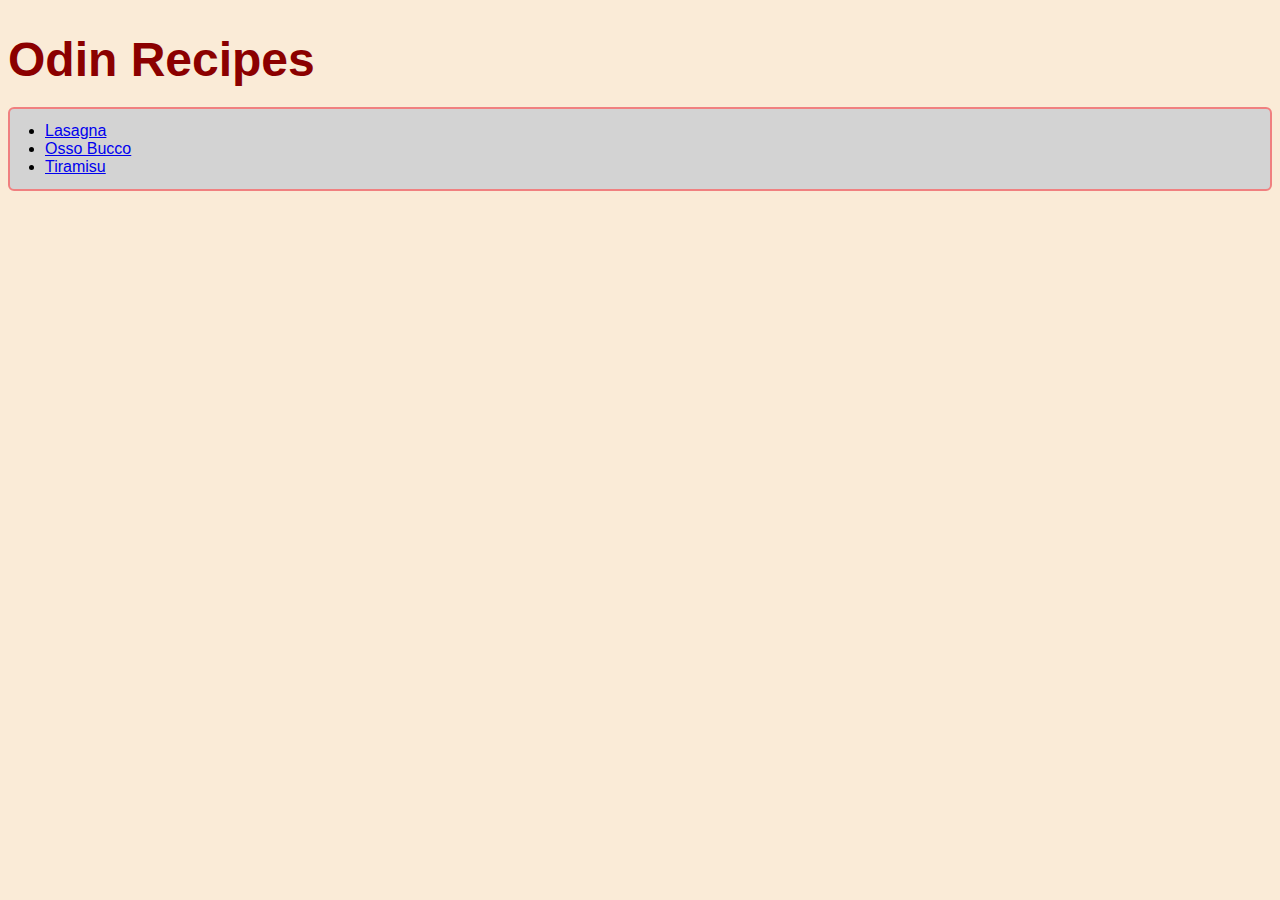
<file: index.html>
<!DOCTYPE html>
<html lang="en">
<head>
    <meta charset="UTF-8">
    <meta name="viewport" content="width=device-width, initial-scale=1.0">
    <title>Delicious Recipes</title>
    <link rel="stylesheet" href="styles.css">
</head>
<body>
    <h1 id="grand-title">
        Odin Recipes
    </h1>

    <div>
        <ul>
            <li><a href="recipes/lasagna.html">Lasagna</a></li>
            <li><a href="recipes/osso-bucco.html">Osso Bucco</a></li>
            <li><a href="recipes/tiramisu.html">Tiramisu</a></li>
        </ul>
    </div>

</body>
</html>
</file>
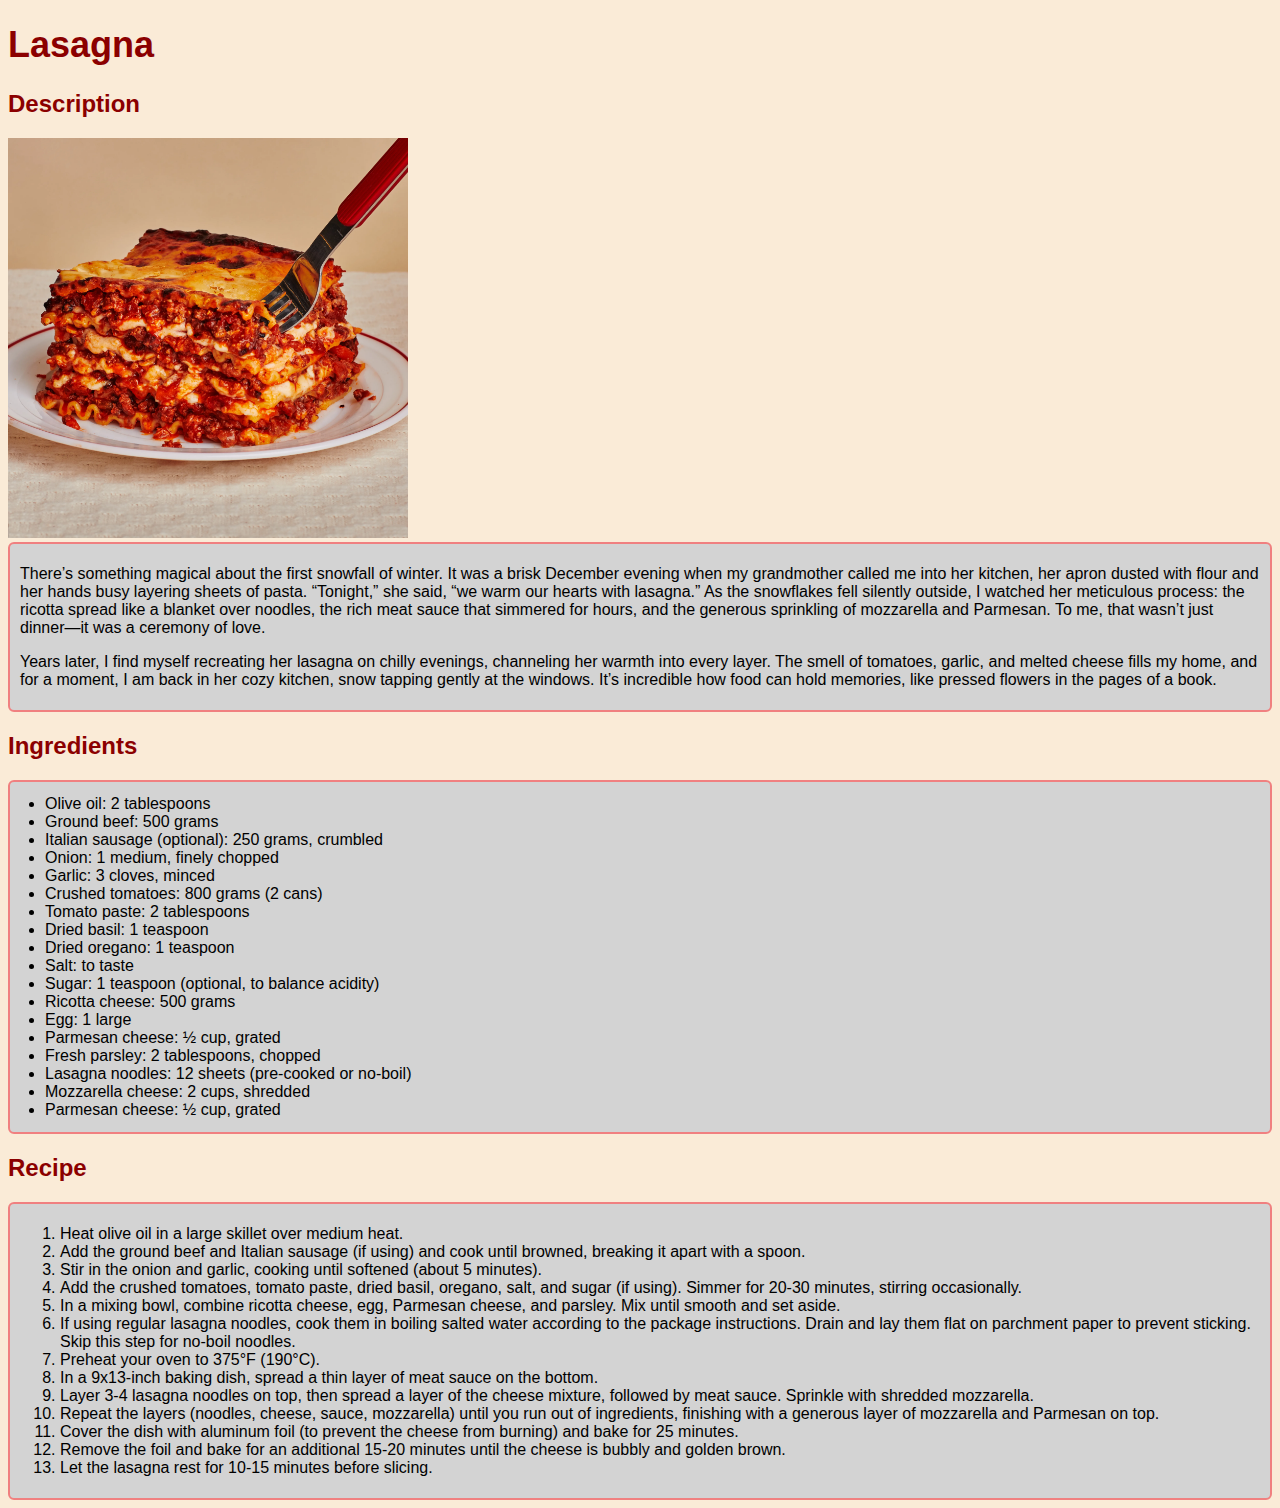
<file: recipes/lasagna.html>
<!DOCTYPE html>
<html lang="en">

<head>
    <meta charset="UTF-8">
    <meta name="viewport" content="width=device-width, initial-scale=1.0">
    <link rel="stylesheet" href="../styles.css">
    <title>Lasagna</title>
</head>

<body>
    <h1>
        Lasagna
    </h1>

    <h2>Description</h2>

    <img src="../images/lasagna.webp" alt="Lasagna" height="400" width="400">

    <br>

    <div>
        <p>There’s something magical about the first snowfall of winter. It was a brisk December evening when my grandmother
            called me into her kitchen, her apron dusted with flour and her hands busy layering sheets of pasta. “Tonight,”
            she said, “we warm our hearts with lasagna.” As the snowflakes fell silently outside, I watched her meticulous
            process: the ricotta spread like a blanket over noodles, the rich meat sauce that simmered for hours, and the
            generous sprinkling of mozzarella and Parmesan. To me, that wasn’t just dinner—it was a ceremony of love.</p>
        <p>Years later, I find myself recreating her lasagna on chilly evenings, channeling her warmth into every layer. The
            smell of tomatoes, garlic, and melted cheese fills my home, and for a moment, I am back in her cozy kitchen,
            snow tapping gently at the windows. It’s incredible how food can hold memories, like pressed flowers in the
            pages of a book.</p>
    </div>

    <h2>Ingredients</h2>

    <div>
        <ul>
            <li>Olive oil: 2 tablespoons</li>
            <li>Ground beef: 500 grams</li>
            <li>Italian sausage (optional): 250 grams, crumbled</li>
            <li>Onion: 1 medium, finely chopped</li>
            <li>Garlic: 3 cloves, minced</li>
            <li>Crushed tomatoes: 800 grams (2 cans)</li>
            <li>Tomato paste: 2 tablespoons</li>
            <li>Dried basil: 1 teaspoon</li>
            <li>Dried oregano: 1 teaspoon</li>
            <li>Salt: to taste</li>
            <li>Sugar: 1 teaspoon (optional, to balance acidity)</li>
            <li>Ricotta cheese: 500 grams</li>
            <li>Egg: 1 large</li>
            <li>Parmesan cheese: ½ cup, grated</li>
            <li>Fresh parsley: 2 tablespoons, chopped</li>
            <li>Lasagna noodles: 12 sheets (pre-cooked or no-boil)</li>
            <li>Mozzarella cheese: 2 cups, shredded</li>
            <li>Parmesan cheese: ½ cup, grated</li>
        </ul>
    </div>

    <h2>Recipe</h2>
    
    <div>
        <ol>
            <li>Heat olive oil in a large skillet over medium heat.</li>
            <li>Add the ground beef and Italian sausage (if using) and cook until browned, breaking it apart with a spoon.</li>
            <li>Stir in the onion and garlic, cooking until softened (about 5 minutes).</li>
            <li>Add the crushed tomatoes, tomato paste, dried basil, oregano, salt, and sugar (if using). Simmer for 20-30 minutes, stirring occasionally.</li>
            <li>In a mixing bowl, combine ricotta cheese, egg, Parmesan cheese, and parsley. Mix until smooth and set aside.</li>
            <li>If using regular lasagna noodles, cook them in boiling salted water according to the package instructions. Drain and lay them flat on parchment paper to prevent sticking. Skip this step for no-boil noodles.</li>
            <li>Preheat your oven to 375°F (190°C).</li>
            <li>In a 9x13-inch baking dish, spread a thin layer of meat sauce on the bottom.</li>
            <li>Layer 3-4 lasagna noodles on top, then spread a layer of the cheese mixture, followed by meat sauce. Sprinkle with shredded mozzarella.</li>
            <li>Repeat the layers (noodles, cheese, sauce, mozzarella) until you run out of ingredients, finishing with a generous layer of mozzarella and Parmesan on top.</li>
            <li>Cover the dish with aluminum foil (to prevent the cheese from burning) and bake for 25 minutes.</li>
            <li>Remove the foil and bake for an additional 15-20 minutes until the cheese is bubbly and golden brown.</li>
            <li>Let the lasagna rest for 10-15 minutes before slicing.</li>
        </ol>
    </div>

</body>

</html>
</file>
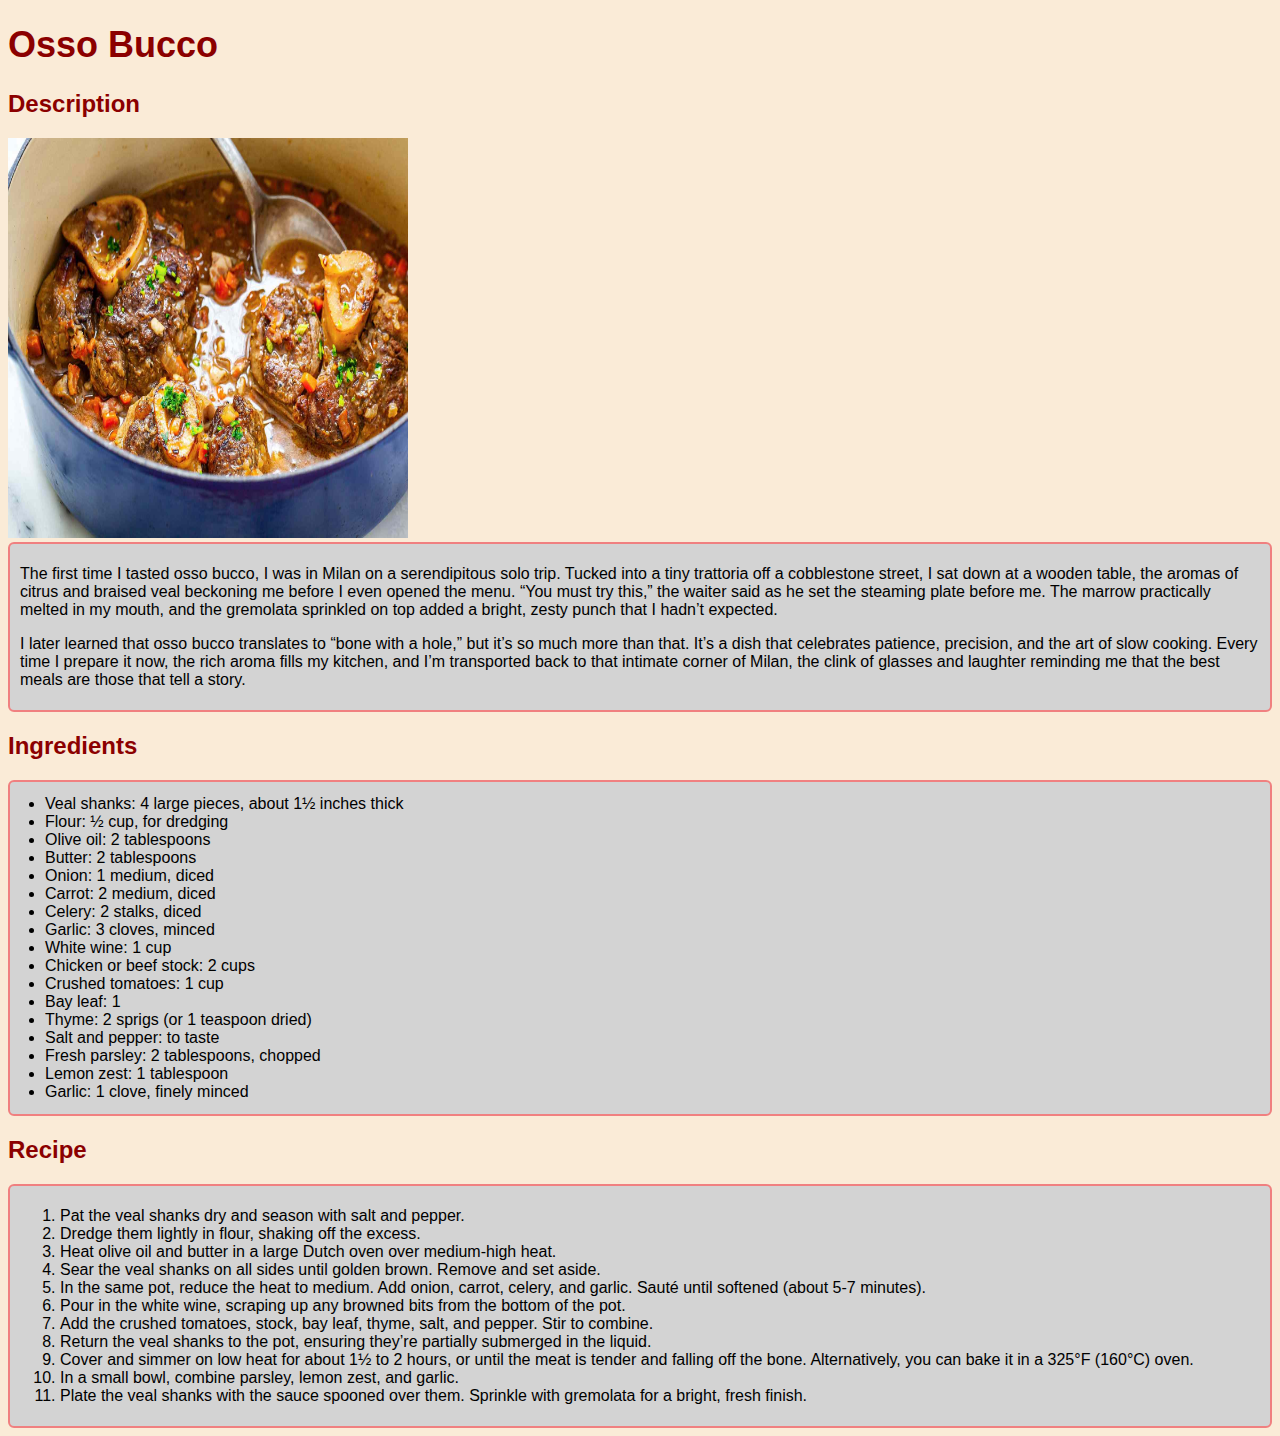
<file: recipes/osso-bucco.html>
<!DOCTYPE html>
<html lang="en">
<head>
    <meta charset="UTF-8">
    <meta name="viewport" content="width=device-width, initial-scale=1.0">
    <link rel="stylesheet" href="../styles.css">
    <title>Osso Bucco</title>
</head>
<body>
    <h1>
        Osso Bucco
    </h1>

    <h2>Description</h2>
    
    <img src="../images/osso-bucco.jpg" alt="Osso Bucco" height="400" width="400">
    
    <br>
    
    <div>
        <p>The first time I tasted osso bucco, I was in Milan on a serendipitous solo trip. Tucked into a tiny trattoria off a cobblestone street, I sat down at a wooden table, the aromas of citrus and braised veal beckoning me before I even opened the menu. “You must try this,” the waiter said as he set the steaming plate before me. The marrow practically melted in my mouth, and the gremolata sprinkled on top added a bright, zesty punch that I hadn’t expected.</p>
        <p>I later learned that osso bucco translates to “bone with a hole,” but it’s so much more than that. It’s a dish that celebrates patience, precision, and the art of slow cooking. Every time I prepare it now, the rich aroma fills my kitchen, and I’m transported back to that intimate corner of Milan, the clink of glasses and laughter reminding me that the best meals are those that tell a story.</p>
    </div>

    <h2>Ingredients</h2>

    <div>
        <ul>
            <li>Veal shanks: 4 large pieces, about 1½ inches thick</li>
            <li>Flour: ½ cup, for dredging</li>
            <li>Olive oil: 2 tablespoons</li>
            <li>Butter: 2 tablespoons</li>
            <li>Onion: 1 medium, diced</li>
            <li>Carrot: 2 medium, diced</li>
            <li>Celery: 2 stalks, diced</li>
            <li>Garlic: 3 cloves, minced</li>
            <li>White wine: 1 cup</li>
            <li>Chicken or beef stock: 2 cups</li>
            <li>Crushed tomatoes: 1 cup</li>
            <li>Bay leaf: 1</li>
            <li>Thyme: 2 sprigs (or 1 teaspoon dried)</li>
            <li>Salt and pepper: to taste</li>
            <li>Fresh parsley: 2 tablespoons, chopped</li>
            <li>Lemon zest: 1 tablespoon</li>
            <li>Garlic: 1 clove, finely minced</li>
        </ul>
    </div>

    <h2>Recipe</h2>

    <div>
        <ol>
            <li>Pat the veal shanks dry and season with salt and pepper.</li>
            <li>Dredge them lightly in flour, shaking off the excess.</li>
            <li>Heat olive oil and butter in a large Dutch oven over medium-high heat.</li>
            <li>Sear the veal shanks on all sides until golden brown. Remove and set aside.</li>
            <li>In the same pot, reduce the heat to medium. Add onion, carrot, celery, and garlic. Sauté until softened (about 5-7 minutes).</li>
            <li>Pour in the white wine, scraping up any browned bits from the bottom of the pot.</li>
            <li>Add the crushed tomatoes, stock, bay leaf, thyme, salt, and pepper. Stir to combine.</li>
            <li>Return the veal shanks to the pot, ensuring they’re partially submerged in the liquid.</li>
            <li>Cover and simmer on low heat for about 1½ to 2 hours, or until the meat is tender and falling off the bone. Alternatively, you can bake it in a 325°F (160°C) oven.</li>
            <li>In a small bowl, combine parsley, lemon zest, and garlic.</li>
            <li>Plate the veal shanks with the sauce spooned over them. Sprinkle with gremolata for a bright, fresh finish.</li>
        </ol>
    </div>


</body>
</html>
</file>
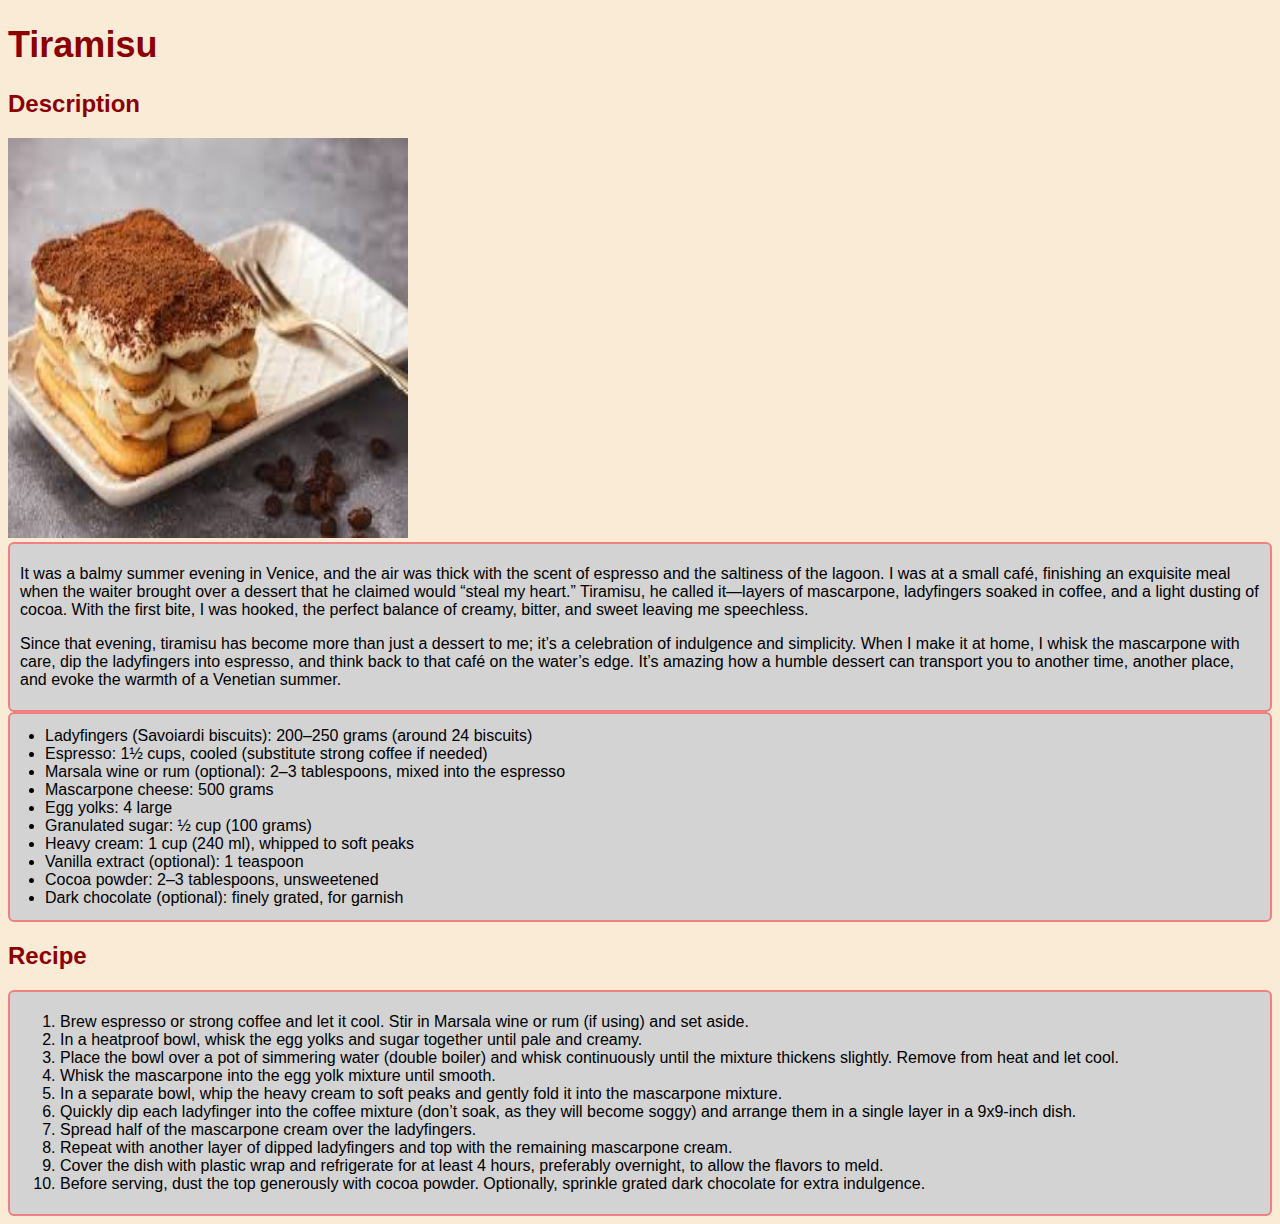
<file: recipes/tiramisu.html>
<!DOCTYPE html>
<html lang="en">
<head>
    <meta charset="UTF-8">
    <meta name="viewport" content="width=device-width, initial-scale=1.0">
    <link rel="stylesheet" href="../styles.css">
    <title>Tiramisu</title>
</head>
<body>
    <h1>
        Tiramisu
    </h1>

    <h2>Description</h2>

    <img src="../images/tiramisu.jpeg" alt="Tiramisu" height="400" width="400">

    <br>

    <div>
        <p>It was a balmy summer evening in Venice, and the air was thick with the scent of espresso and the saltiness of the lagoon. I was at a small café, finishing an exquisite meal when the waiter brought over a dessert that he claimed would “steal my heart.” Tiramisu, he called it—layers of mascarpone, ladyfingers soaked in coffee, and a light dusting of cocoa. With the first bite, I was hooked, the perfect balance of creamy, bitter, and sweet leaving me speechless.</p>
        <p>Since that evening, tiramisu has become more than just a dessert to me; it’s a celebration of indulgence and simplicity. When I make it at home, I whisk the mascarpone with care, dip the ladyfingers into espresso, and think back to that café on the water’s edge. It’s amazing how a humble dessert can transport you to another time, another place, and evoke the warmth of a Venetian summer.</p>
    </div>

    <div>
        <ul>
            <li>Ladyfingers (Savoiardi biscuits): 200–250 grams (around 24 biscuits)</li>
            <li>Espresso: 1½ cups, cooled (substitute strong coffee if needed)</li>
            <li>Marsala wine or rum (optional): 2–3 tablespoons, mixed into the espresso</li>
            <li>Mascarpone cheese: 500 grams</li>
            <li>Egg yolks: 4 large</li>
            <li>Granulated sugar: ½ cup (100 grams)</li>
            <li>Heavy cream: 1 cup (240 ml), whipped to soft peaks</li>
            <li>Vanilla extract (optional): 1 teaspoon</li>
            <li>Cocoa powder: 2–3 tablespoons, unsweetened</li>
            <li>Dark chocolate (optional): finely grated, for garnish</li>
        </ul>
    </div>

    <h2>Recipe</h2>

    <div>
        <ol>
            <li>Brew espresso or strong coffee and let it cool. Stir in Marsala wine or rum (if using) and set aside.</li>
            <li>In a heatproof bowl, whisk the egg yolks and sugar together until pale and creamy.</li>
            <li>Place the bowl over a pot of simmering water (double boiler) and whisk continuously until the mixture thickens slightly. Remove from heat and let cool.</li>
            <li>Whisk the mascarpone into the egg yolk mixture until smooth.</li>
            <li>In a separate bowl, whip the heavy cream to soft peaks and gently fold it into the mascarpone mixture.</li>
            <li>Quickly dip each ladyfinger into the coffee mixture (don’t soak, as they will become soggy) and arrange them in a single layer in a 9x9-inch dish.</li>
            <li>Spread half of the mascarpone cream over the ladyfingers.</li>
            <li>Repeat with another layer of dipped ladyfingers and top with the remaining mascarpone cream.</li>
            <li>Cover the dish with plastic wrap and refrigerate for at least 4 hours, preferably overnight, to allow the flavors to meld.</li>
            <li>Before serving, dust the top generously with cocoa powder. Optionally, sprinkle grated dark chocolate for extra indulgence.</li>
        </ol>
    </div>

</body>
</html>
</file>
<file: styles.css>
/* Tip: Start writing from least to most specific. */

* {
    font-family: Impact, Haettenschweiler, 'Arial Narrow Bold', sans-serif;
}

body {
    background-color: antiquewhite;
}

h1 {
    font-size: 36px;
    font-weight: bold;
    color: darkred;
}

h2 {
    font-size: 24px;
    font-weight: bold;
    color: darkred;
}

#grand-title {
    font-size: 48px;
    margin-bottom: 20px;
}

/* p {
    background-color: rgb(240, 176, 176);
    color: rgb(87, 0, 0);
} */

div {
    background-color: lightgrey;
    border: 2px solid lightcoral;
    border-radius: 6px;
    padding: 5px 10px;
}

ul { 
    margin: 8px 0;
    padding-left: 25px;
}
</file>
